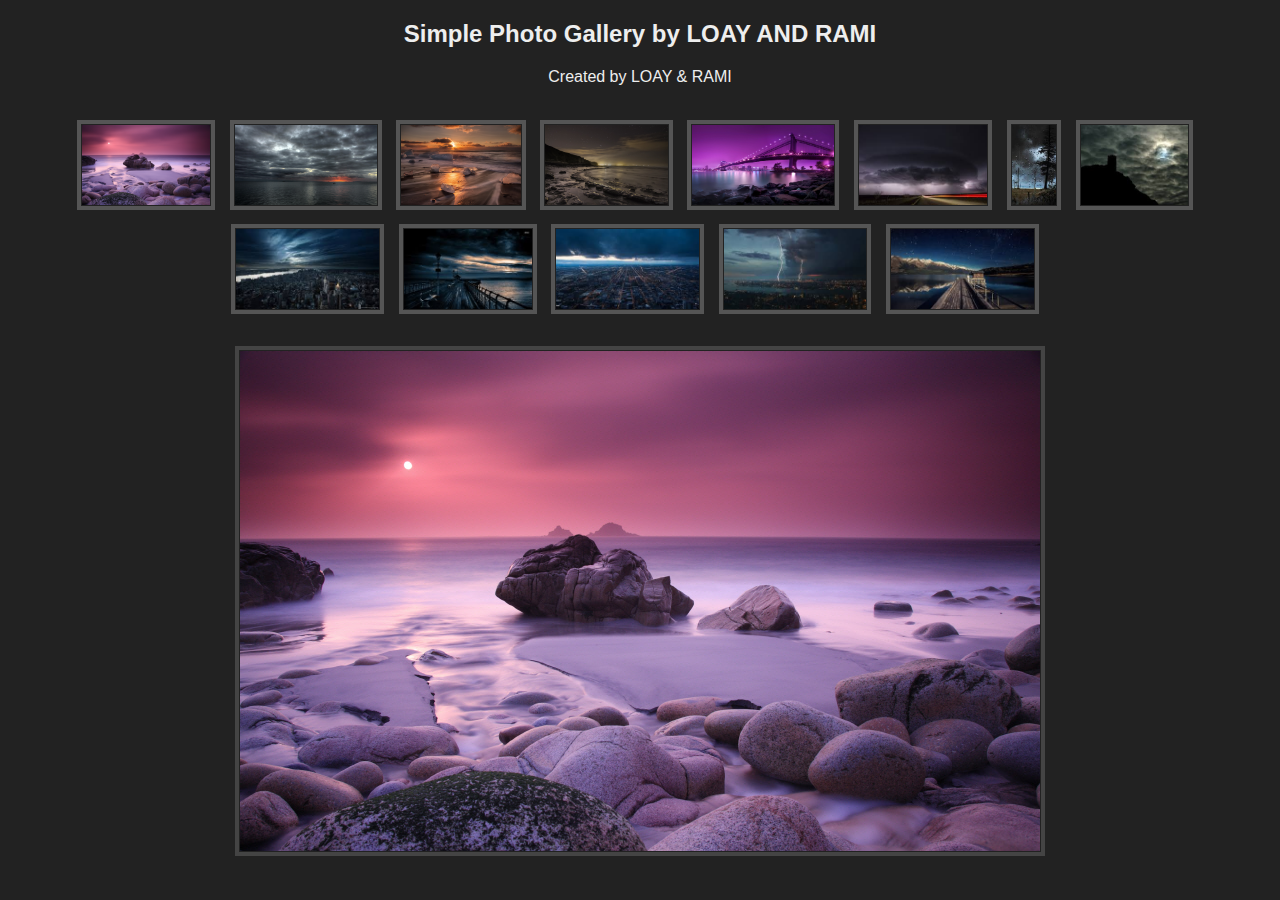
<file: photo_gallery/index.html>
<!DOCTYPE html >
<html>
<head>
<title>Simple HTML Photo Gallery with JavaScript</title>

<style type="text/css">
body {
	background: #222;
	color: #eee;
	margin-top: 20px;
	font-family: Arial, "Helvetica Neue", Helvetica, sans-serif;
}
a {
	color: #FFF;
}
a:hover {
	color: yellow;
	text-decoration: underline;
}
.thumbnails img {
	height: 80px;
	border: 4px solid #555;
	padding: 1px;
	margin: 0 10px 10px 0;
}

.thumbnails img:hover {
	border: 4px solid #00ccff;
	cursor:pointer;
}

.preview img {
	border: 4px solid #444;
	padding: 1px;
	width: 800px;
}
</style>

</head>
<body>

<div class="gallery" align="center">
	<h2>Simple Photo Gallery by LOAY AND RAMI</h2>
	<p>Created by LOAY & RAMI</p>

	<br />

	<div class="thumbnails">
		<img onmouseover="preview.src=img1.src" name="img1" src="images/img1.jpg" alt=""/>
		<img onmouseover="preview.src=img2.src" name="img2" src="images/img2.jpg" alt=""/>
		<img onmouseover="preview.src=img3.src" name="img3" src="images/img3.jpg" alt=""/>
		<img onmouseover="preview.src=img4.src" name="img4" src="images/img4.jpg" alt=""/>
		<img onmouseover="preview.src=img5.src" name="img5" src="images/img5.jpg" alt=""/>
		<img onmouseover="preview.src=img6.src" name="img6" src="images/img6.jpg" alt=""/>
		<img onmouseover="preview.src=img7.src" name="img7" src="images/img7.jpg" alt=""/>
		<img onmouseover="preview.src=img8.src" name="img8" src="images/img8.jpg" alt=""/>
		<img onmouseover="preview.src=img9.src" name="img9" src="images/img9.jpg" alt=""/>
		<img onmouseover="preview.src=img10.src" name="img10" src="images/img10.jpg" alt=""/>
		<img onmouseover="preview.src=img11.src" name="img11" src="images/img11.jpg" alt=""/>
		<img onmouseover="preview.src=img12.src" name="img12" src="images/img12.jpg" alt=""/>
		<img onmouseover="preview.src=img13.src" name="img13" src="images/img13.jpg" alt=""/>

	</div><br/>

	<div class="preview" align="center">
		<img name="preview" src="images/img1.jpg" alt=""/>
	</div>

</div>


</body>
</html>
</file>
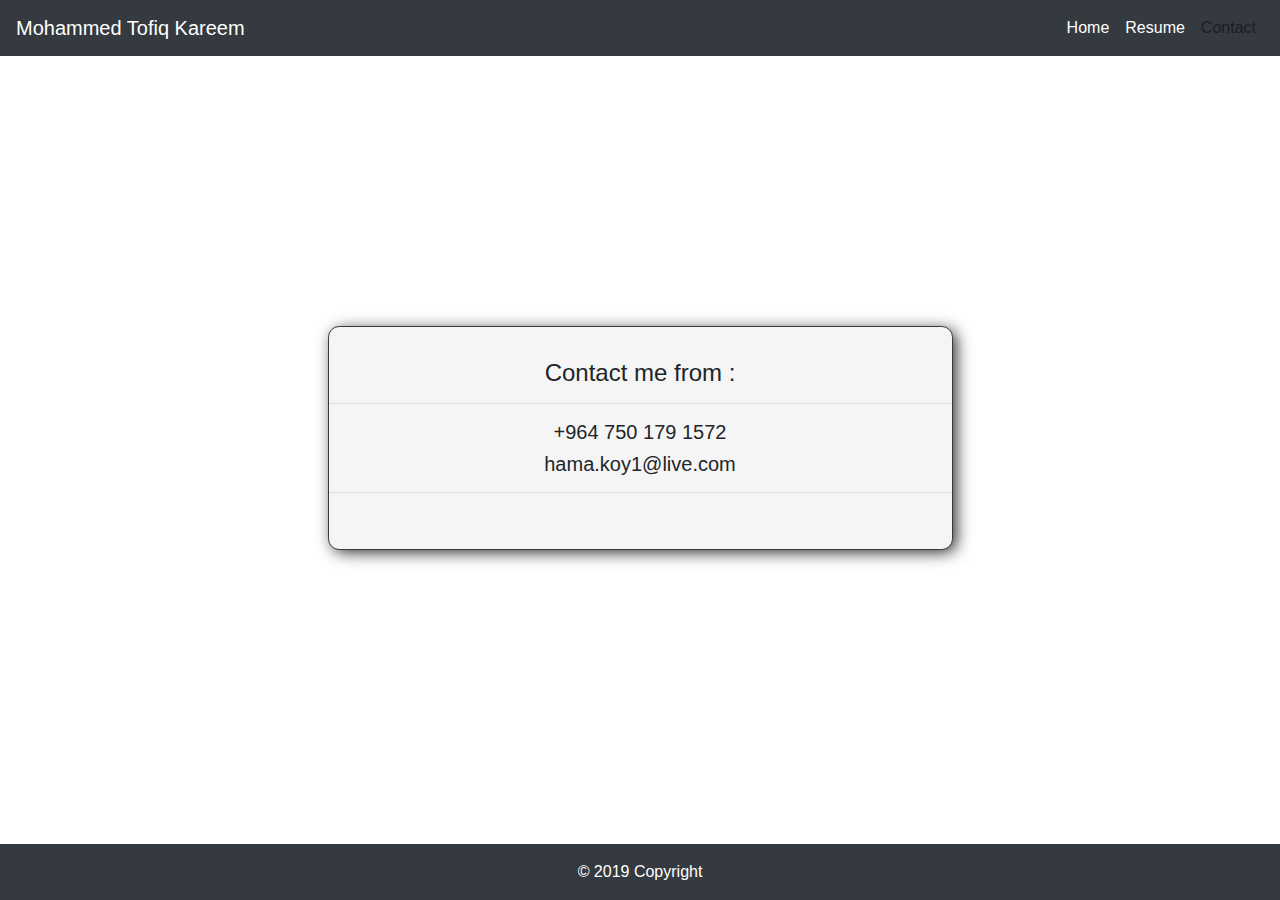
<file: final projectttt/contact.html>
<!DOCTYPE html>
<html lang="en">

<head>
    <meta charset="UTF-8">
    <meta name="viewport" content="width=device-width, initial-scale=1.0">
    <meta http-equiv="X-UA-Compatible" content="ie=edge">
    <title>Document</title>
    <link rel="stylesheet" href="https://stackpath.bootstrapcdn.com/bootstrap/4.3.1/css/bootstrap.min.css"
        integrity="sha384-ggOyR0iXCbMQv3Xipma34MD+dH/1fQ784/j6cY/iJTQUOhcWr7x9JvoRxT2MZw1T" crossorigin="anonymous">
    <link rel="stylesheet" href="https://use.fontawesome.com/releases/v5.7.2/css/all.css"
        integrity="sha384-fnmOCqbTlWIlj8LyTjo7mOUStjsKC4pOpQbqyi7RrhN7udi9RwhKkMHpvLbHG9Sr" crossorigin="anonymous">
    <link rel="stylesheet" href="style.css">
</head>

<body>
    <div class="vertical">
        <nav class="navbar navbar-expand-lg navbar-light bg-dark text-white">
            <a class="navbar-brand text-white"
                href="./index.html">Mohammed Tofiq Kareem</a>
            <button class="navbar-toggler" type="button" data-toggle="collapse" data-target="#navbarSupportedContent"
                aria-controls="navbarSupportedContent" aria-expanded="false" aria-label="Toggle navigation">
                <span class="navbar-toggler-icon"></span>
            </button>

            <div class="collapse navbar-collapse" id="navbarSupportedContent">
                <ul class="navbar-nav ml-auto">
                    <li class="nav-item active">
                        <a class="nav-link text-white" href="./index.html">Home <span
                                class="sr-only">(current)</span></a>
                    </li>
                    <li class="nav-item">
                        <a class="nav-link text-white " href="./resume.html">Resume</a>
                    </li>
                    <li class="nav-item">
                        <a class="nav-link " href="./contact.html">Contact</a>
                    </li>

                </ul>

            </div>
        </nav>


<div class="row">
<div class="col-md"></div>
<div class="col-md-6">
    <form class="contact-form">

        <h4>Contact me from :</h4>
        <hr>
        <h5> <i class="fas fa-phone-volume"></i> +964 750 179 1572 </h5>
        <h5><i class="fas fa-envelope"></i> hama.koy1@live.com</h5>
        <hr>
        <div>
            <ul class="d-inline-block">
                <li class="d-inline-block">
                    <h1 class="d-inline-block"><a href="https://github.com/Mohammedkareem1?tab=repositories"><i
                                class="fab fa-github">

                            </i></a></h1>
                </li>
                <li class="d-inline-block" id="margin">
                    <h1 class="d-inline-block"><a href="https://www.facebook.com/mhamad.karim.125"><i
                                class="fab fa-facebook-square"></i></a></h1>
                </li>

            </ul>

        </div>

    </form>

</div>
<div class="col-md"></div>

</div>

       

        <footer class="page-footer font-small special-color-dark pt-4">


            <div class="footer-copyright text-center py-3 bg-dark text-white">© 2019 Copyright
            </div>

        </footer>

    </div>

    <script src="https://code.jquery.com/jquery-3.3.1.slim.min.js"
        integrity="sha384-q8i/X+965DzO0rT7abK41JStQIAqVgRVzpbzo5smXKp4YfRvH+8abtTE1Pi6jizo"
        crossorigin="anonymous"></script>
    <script src="https://cdnjs.cloudflare.com/ajax/libs/popper.js/1.14.7/umd/popper.min.js"
        integrity="sha384-UO2eT0CpHqdSJQ6hJty5KVphtPhzWj9WO1clHTMGa3JDZwrnQq4sF86dIHNDz0W1"
        crossorigin="anonymous"></script>
    <script src="https://stackpath.bootstrapcdn.com/bootstrap/4.3.1/js/bootstrap.min.js"
        integrity="sha384-JjSmVgyd0p3pXB1rRibZUAYoIIy6OrQ6VrjIEaFf/nJGzIxFDsf4x0xIM+B07jRM"
        crossorigin="anonymous"></script>
</body>

</html>
</file>
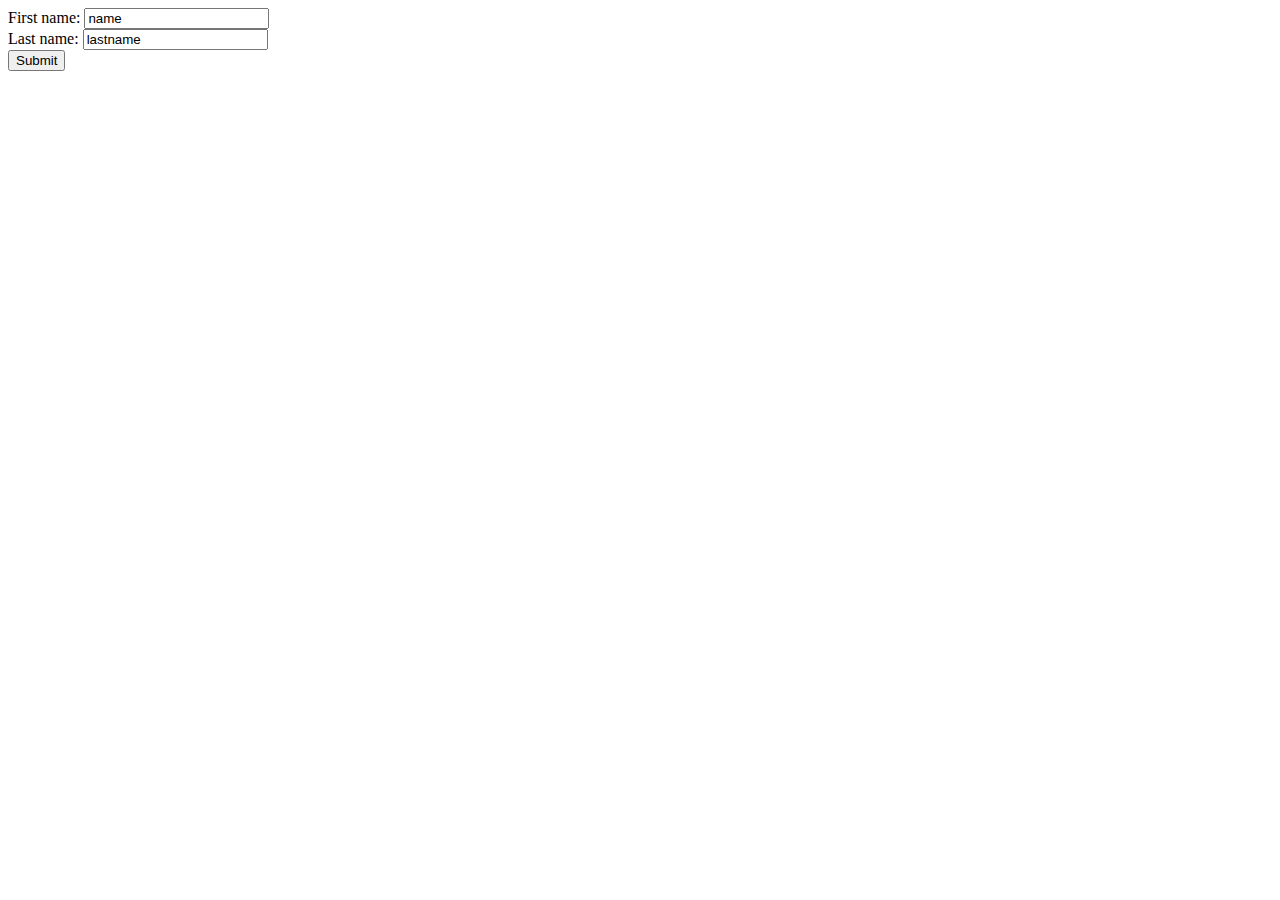
<file: test/loay.html>
<!DOCTYPE html>
<html lang="en">
<head>
    <meta charset="UTF-8">
    <meta name="viewport" content="width=device-width, initial-scale=1.0">
    <meta http-equiv="X-UA-Compatible" content="ie=edge">
    <title>Document</title>
</head>
<body>
    <form action="action_page.php">
        First name: <input type="text" value="name"><br>
        Last name: <input type="text" name="lastname" value="lastname"><br>
        <input type="submit" value="Submit">
      </form>
</body>
</html>
</file>
<file: final projectttt/style.css>
body{
    background-image: url(https://i0.wp.com/westernslopewebdesignco.com/wp-content/uploads/2016/03/Blurred-Background-Sunset-3c-Free.jpg?ssl=1);
background-repeat: no-repeat;
background-size: cover; 
font-family: Arial, Helvetica, sans-serif;
}


        .logo {
            font-family: cursive;
        }

        .rowe{
            display: inline-block
    
        }
    .navbar-nav{

        /* margin-left: 50rem; */
        }
        .welcome{
color: white;
/* margin-left: 10rem; */
margin-top: 5rem;
font-family: cursive;
        }
        .text-content{
            /* margin-left: 10rem;
            margin-right: 38rem; */
margin-top: 1rem;
font-family: cursive;
        }

        .image{
margin-top: 2rem;
/* margin-left: 22rem; */
        }

        
       

   #margin {
       margin-left: 1rem;
   }
        
   .contact-form{
background-color: whitesmoke;
/* margin-left: 25rem;
margin-right: 25rem;
margin-top: 5rem; */
text-align: center;
padding-top: 2rem;
border-width: .1rem;
border-color: rgb(61, 57, 57);
border-style: solid;
border-radius: .7rem;
box-shadow: 4px 3px 16px -1px


   }
   .image-dev {
       /* margin-left: 40rem; */
position: relative;  
bottom: 300px;

}

.vertical {
    display: flex;
    justify-content: space-between;
    height: 100vh;
    flex-direction: column;
}
</file>
